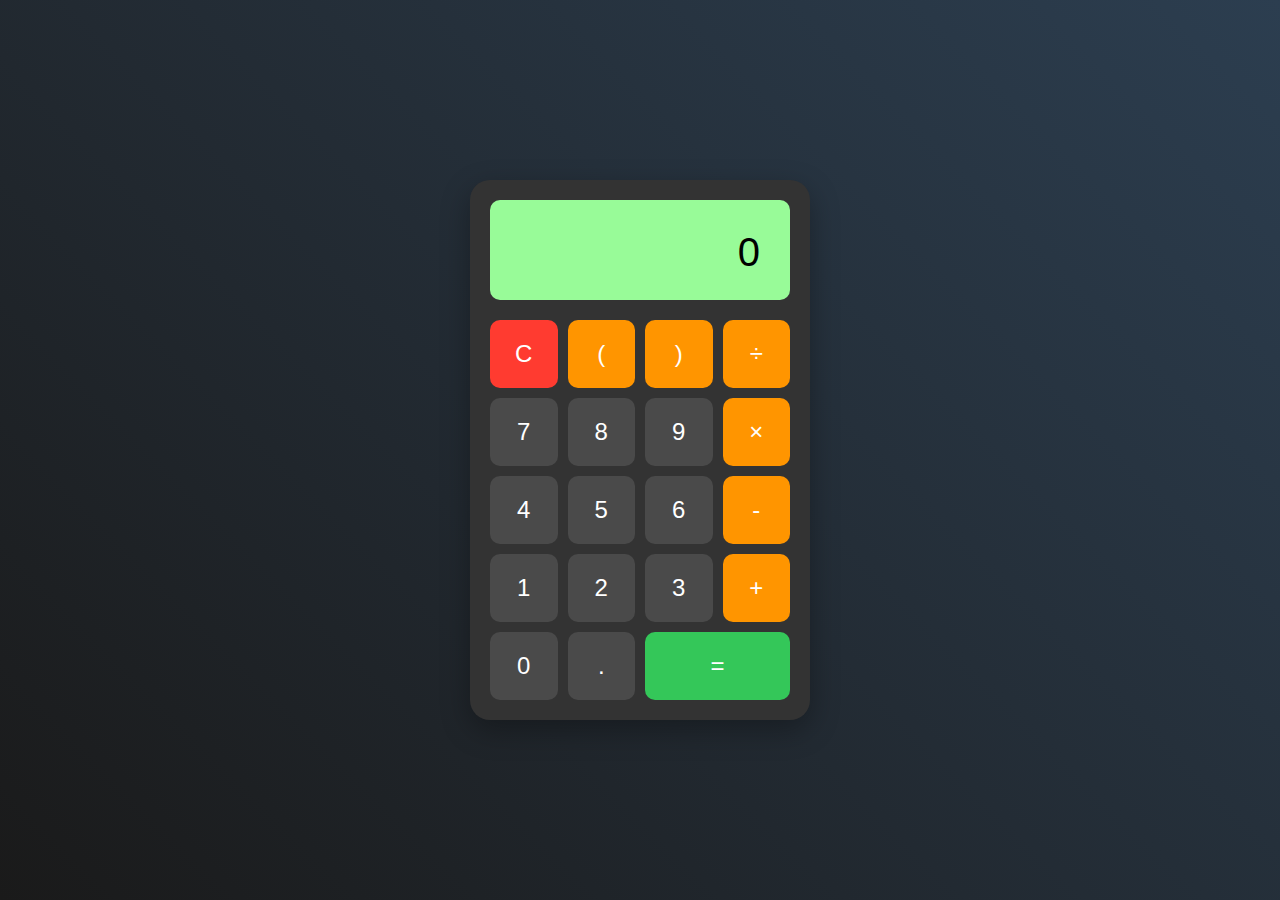
<file: index.html>
<!DOCTYPE html>
<html lang="zh-CN">
<head>
    <meta charset="UTF-8">
    <meta name="viewport" content="width=device-width, initial-scale=1.0">
    <title>现代计算器</title>
    <style>
        * {
            margin: 0;
            padding: 0;
            box-sizing: border-box;
            font-family: 'Segoe UI', sans-serif;
        }

        body {
            display: flex;
            justify-content: center;
            align-items: center;
            min-height: 100vh;
            background: linear-gradient(45deg, #1a1a1a, #2c3e50);
        }

        .calculator {
            background: #333;
            border-radius: 20px;
            padding: 20px;
            box-shadow: 0 10px 30px rgba(0, 0, 0, 0.3);
            width: 340px;
        }

        .display {
            background: #98fb98;
            padding: 30px;
            border-radius: 10px;
            margin-bottom: 20px;
            text-align: right;
            font-size: 2.5em;
            height: 100px;
            overflow: hidden;
        }

        .buttons {
            display: grid;
            grid-template-columns: repeat(4, 1fr);
            gap: 10px;
        }

        button {
            border: none;
            padding: 20px;
            font-size: 1.5em;
            border-radius: 10px;
            cursor: pointer;
            transition: 0.3s;
        }

        button:hover {
            opacity: 0.8;
            transform: translateY(-2px);
        }

        .number {
            background: #4a4a4a;
            color: white;
        }

        .operator {
            background: #ff9500;
            color: white;
        }

        .equal {
            background: #34c759;
            color: white;
        }

        .clear {
            background: #ff3b30;
            color: white;
        }

        .decimal {
            background: #4a4a4a;
            color: white;
        }
    </style>
</head>
<body>
    <div class="calculator">
        <div class="display">0</div>
        <div class="buttons">
            <button class="clear" onclick="clearDisplay()">C</button>
            <button class="operator" onclick="appendOperator('(')">(</button>
            <button class="operator" onclick="appendOperator(')')">)</button>
            <button class="operator" onclick="appendOperator('/')">÷</button>
            <button class="number" onclick="appendNumber('7')">7</button>
            <button class="number" onclick="appendNumber('8')">8</button>
            <button class="number" onclick="appendNumber('9')">9</button>
            <button class="operator" onclick="appendOperator('*')">×</button>
            <button class="number" onclick="appendNumber('4')">4</button>
            <button class="number" onclick="appendNumber('5')">5</button>
            <button class="number" onclick="appendNumber('6')">6</button>
            <button class="operator" onclick="appendOperator('-')">-</button>
            <button class="number" onclick="appendNumber('1')">1</button>
            <button class="number" onclick="appendNumber('2')">2</button>
            <button class="number" onclick="appendNumber('3')">3</button>
            <button class="operator" onclick="appendOperator('+')">+</button>
            <button class="number" onclick="appendNumber('0')">0</button>
            <button class="decimal" onclick="appendDecimal()">.</button>
            <button class="equal" onclick="calculate()" style="grid-column: span 2">=</button>
        </div>
    </div>

    <script>
        let display = document.querySelector('.display');
        let currentInput = '0';
        let shouldResetDisplay = false;

        function updateDisplay() {
            display.textContent = currentInput;
        }

        function appendNumber(number) {
            if (currentInput === '0' || shouldResetDisplay) {
                currentInput = number;
                shouldResetDisplay = false;
            } else {
                currentInput += number;
            }
            updateDisplay();
        }

        function appendOperator(operator) {
            currentInput += ` ${operator} `;
            shouldResetDisplay = false;
            updateDisplay();
        }

        function appendDecimal() {
            if (!currentInput.includes('.')) {
                currentInput += '.';
                updateDisplay();
            }
        }

        function calculate() {
            try {
                // 替换可视化符号为计算符号
                const expression = currentInput.replace(/×/g, '*').replace(/÷/g, '/');
                currentInput = eval(expression).toString();
                updateDisplay();
            } catch (error) {
                currentInput = '错误';
                updateDisplay();
                setTimeout(clearDisplay, 1500);
            }
            shouldResetDisplay = true;
        }

        function clearDisplay() {
            currentInput = '0';
            updateDisplay();
        }
    </script>
</body>
</html>
</file>
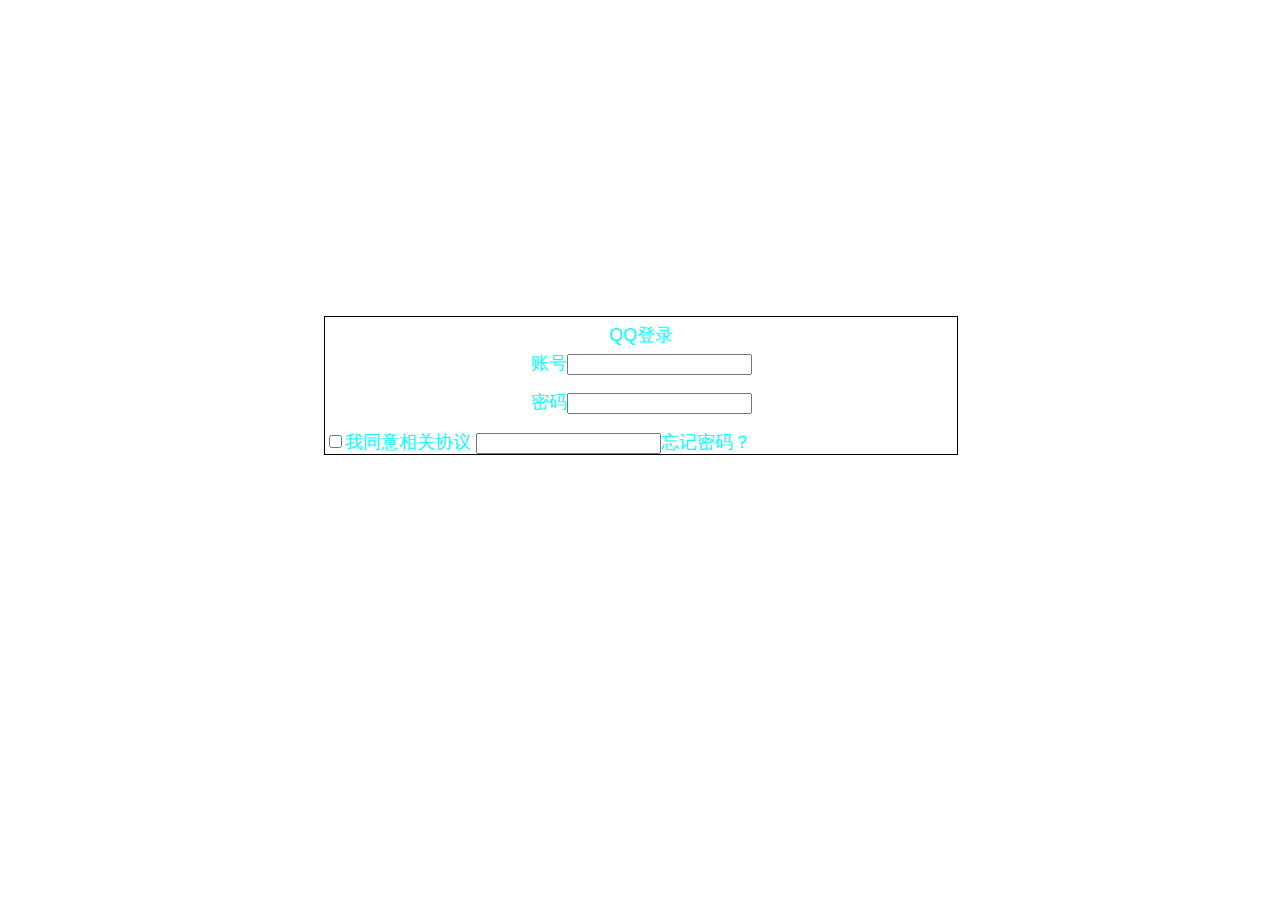
<file: denglu.html>
<!DOCTYPE html>
<html lang="en">
<head>
    <meta charset="UTF-8">
    <meta http-equiv="X-UA-Compatible" content="IE=edge">
    <meta name="viewport" content="width=device-width, initial-scale=1.0">
    <title>Document</title>
    <style>
        label{
            font-size: large;
            font-family: 'Franklin Gothic Medium', 'Arial Narrow', Arial, sans-serif;
            color: aqua;
            line-height: 1px;
            text-align: center;
        }
        form{
            border: 1px solid black;
            width: 50%;
            height: 50%;
            margin-top:25%;
            margin-left: 25%;
            margin-right: 25%;
            
        }
    </style>
</head>
<body>
    <form>
        <label>
            <p>QQ登录</p>
            <p> 账号<input type="text"></p>
            <p>密码<input type="password"></p>
            <input type="checkbox" name="" id="">我同意相关协议
            <input type="text">忘记密码？
        </label>
    </form>
</body>
</file>
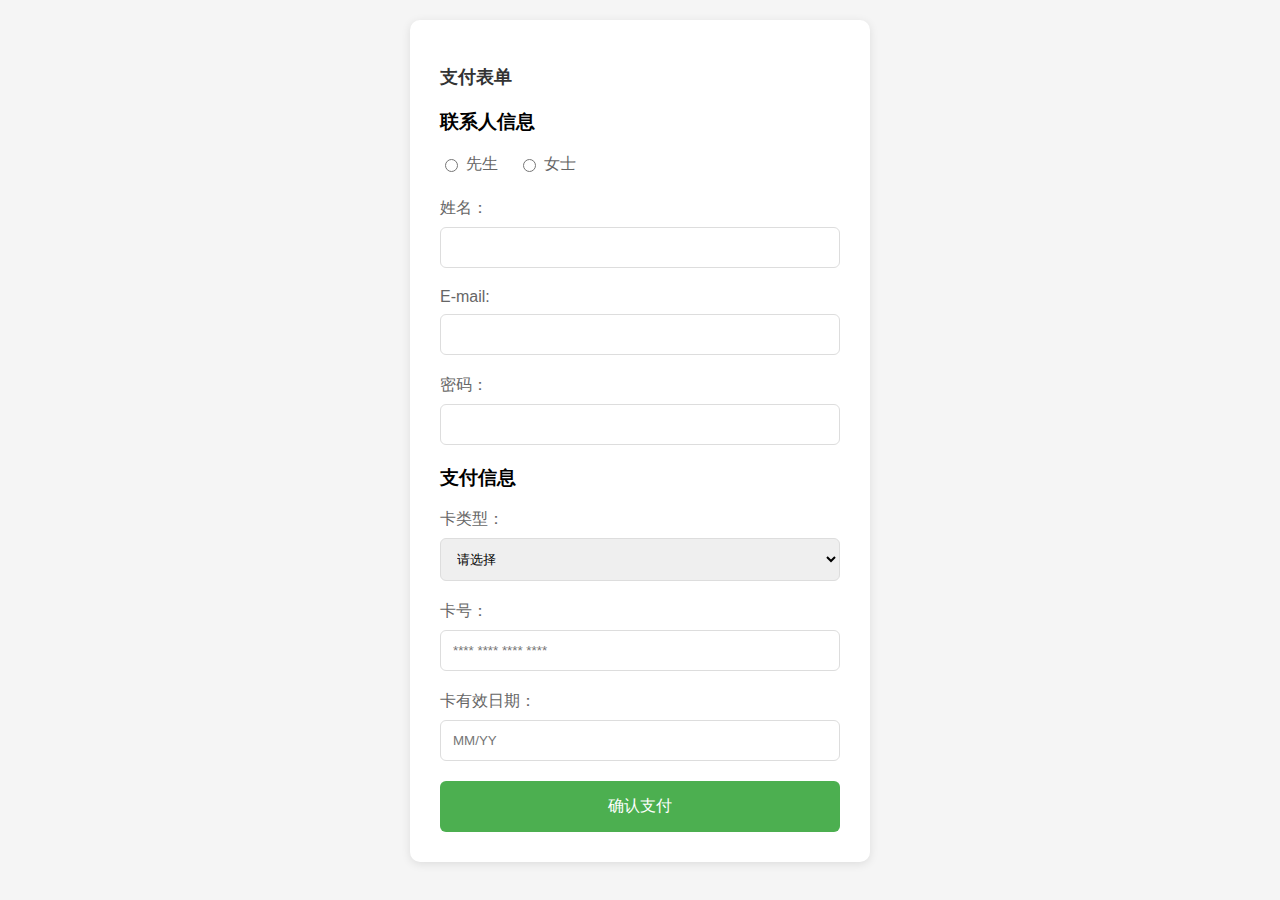
<file: form.html>
<!DOCTYPE html>
<html>
<head>
    <title>支付表单</title>
    <style>
        body {
            background: #f5f5f5;
            font-family: Arial, sans-serif;
        }

        .payment-form {
            background: white;
            border-radius: 10px;
            padding: 30px;
            max-width: 400px;
            margin: 20px auto;
            box-shadow: 0 2px 10px rgba(0,0,0,0.1);
        }

        h2 {
            color: #333;
            font-size: 18px;
            margin-bottom: 20px;
        }

        .form-group {
            margin-bottom: 20px;
        }

        label {
            display: block;
            color: #666;
            margin-bottom: 8px;
        }

        input, select {
            width: 100%;
            padding: 12px;
            border: 1px solid #ddd;
            border-radius: 6px;
            box-sizing: border-box;
        }

        .radio-group {
            display: flex;
            gap: 20px;
            margin-bottom: 15px;
        }

        .radio-group label {
            display: flex;
            align-items: center;
            gap: 5px;
        }

        input[type="radio"] {
            width: auto;
        }

        .confirm-btn {
            background: #4CAF50;
            color: white;
            padding: 15px;
            border: none;
            border-radius: 6px;
            width: 100%;
            font-size: 16px;
            cursor: pointer;
            transition: background 0.3s;
        }

        .confirm-btn:hover {
            background: #45a049;
        }

        .expiry-input {
            display: flex;
            gap: 10px;
        }
    </style>
</head>
<body>
    <div class="payment-form">
        <h2>支付表单</h2>
        
        <!-- 联系人信息 -->
        <div class="form-section">
            <h3>联系人信息</h3>
            <div class="radio-group">
                <label>
                    <input type="radio" name="title" required> 先生
                </label>
                <label>
                    <input type="radio" name="title" required> 女士
                </label>
            </div>

            <div class="form-group">
                <label>姓名：</label>
                <input type="text" required>
            </div>

            <div class="form-group">
                <label>E-mail:</label>
                <input type="email" required>
            </div>

            <div class="form-group">
                <label>密码：</label>
                <input type="password" required>
            </div>
        </div>

        <!-- 支付信息 -->
        <div class="form-section">
            <h3>支付信息</h3>
            
            <div class="form-group">
                <label>卡类型：</label>
                <select required>
                    <option value="">请选择</option>
                    <option>Visa</option>
                    <option>MasterCard</option>
                </select>
            </div>

            <div class="form-group">
                <label>卡号：</label>
                <input type="password" placeholder="****​ ​****​ ​****​ ​****" required>
            </div>

            <div class="form-group">
                <label>卡有效日期：</label>
                <input type="text" 
                       placeholder="MM/YY"
                       pattern="\d{2}/\d{2}"
                       required>
            </div>
        </div>

        <button class="confirm-btn">确认支付</button>
    </div>
</body>
</html>
</file>
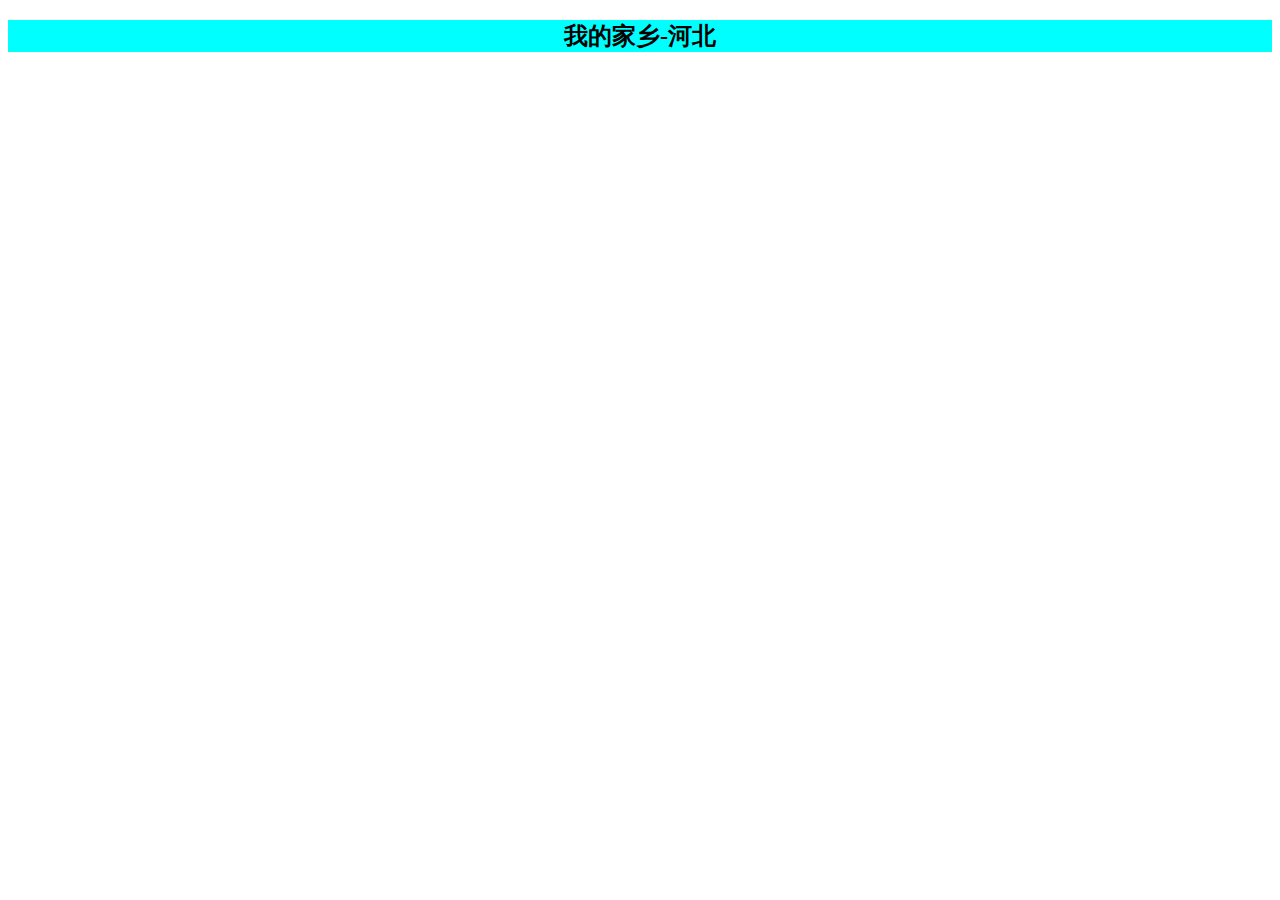
<file: hometown.html>
<!DOCTYPE html>
<html lang="en">
<head>
    <meta charset="UTF-8">
    <meta name="viewport" content="width=device-width, initial-scale=1.0">
    <title>hometown</title>
<style>
    .h2{
        background-color: aqua;
        text-align: center;
    }
</style>
</head>

<body>
   <div class="h2">
    <h2>我的家乡-河北</h2>
   </div> 
</body>
</html>
</file>
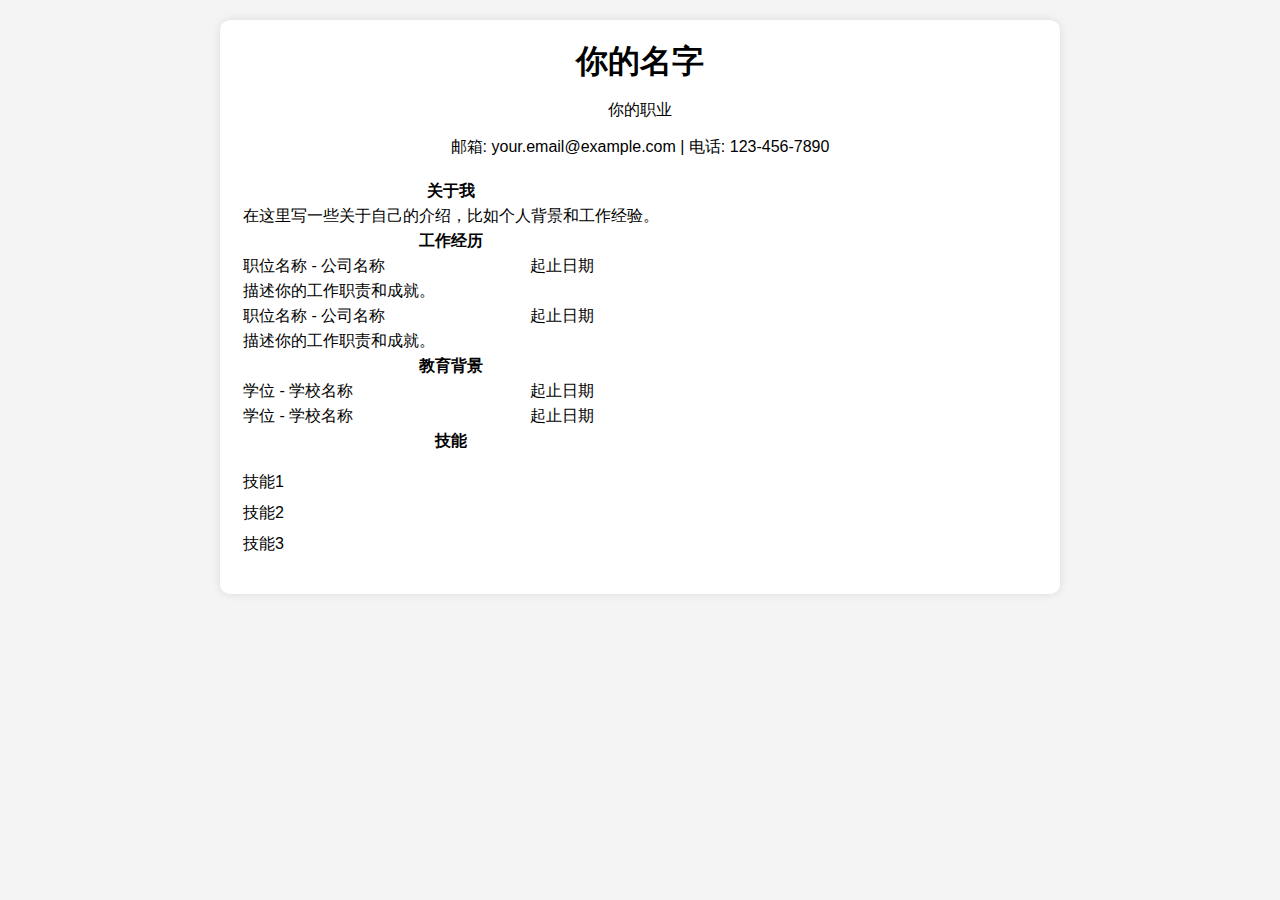
<file: index-1.html>
﻿<!DOCTYPE html>
<html lang="zh">

<head>
    <meta charset="UTF-8">
    <meta name="viewport" content="width=device-width, initial-scale=1.0">
    <link rel="stylesheet" href="styles.css">
    <title>个人简历</title>
</head>

<body>
    <div class="container">
        <header>
            <h1>你的名字</h1>
            <p>你的职业</p>
            <p>邮箱: your.email@example.com | 电话: 123-456-7890</p>
        </header>

        <table>
            <tr>
                <th colspan="2">关于我</th>
            </tr>
            <tr>
                <td colspan="2">在这里写一些关于自己的介绍，比如个人背景和工作经验。</td>
            </tr>
            <tr>
                <th colspan="2">工作经历</th>
            </tr>
            <tr>
                <td>职位名称 - 公司名称</td>
                <td>起止日期</td>
            </tr>
            <tr>
                <td colspan="2">描述你的工作职责和成就。</td>
            </tr>
            <tr>
                <td>职位名称 - 公司名称</td>
                <td>起止日期</td>
            </tr>
            <tr>
                <td colspan="2">描述你的工作职责和成就。</td>
            </tr>
            <tr>
                <th colspan="2">教育背景</th>
            </tr>
            <tr>
                <td>学位 - 学校名称</td>
                <td>起止日期</td>
            </tr>
            <tr>
                <td>学位 - 学校名称</td>
                <td>起止日期</td>
            </tr>
            <tr>
                <th colspan="2">技能</th>
            </tr>
            <tr>
                <td colspan="2">
                    <ul>
                        <li>技能1</li>
                        <li>技能2</li>
                        <li>技能3</li>
                    </ul>
                </td>
            </tr>
        </table>
    </div>
</body>

</html>
</file>
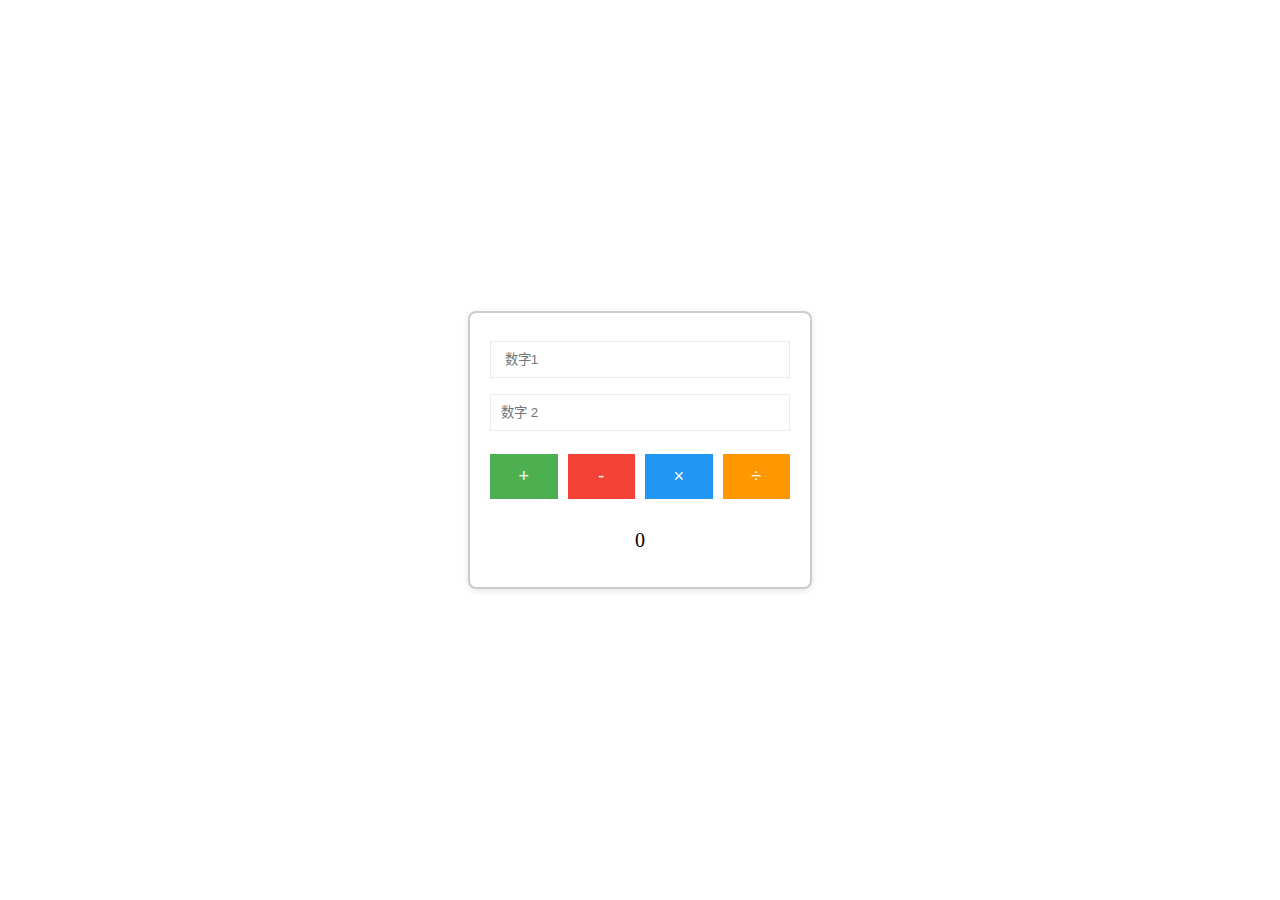
<file: jisuanqi.html>
<!DOCTYPE html>
<html lang="zh-CN">
<head>
    <meta charset="UTF-8">
    <meta name="viewport" content="width=device-width, initial-scale=1.0">
    <title>计算器</title>
    <style>
body {
    display: flex;
    justify-content: center;
    align-items: center;
    min-height: 100vh;
    margin: 0;
}
   
.calculator {
    width: 300px;
    padding: 20px;
   
    border: 2px solid #ccc;      
    border-radius: 8px;           
    box-shadow: 0 2px 6px rgba(0,0,0,0.1);
}

    input[type="number"] {
        width: 100%;
        padding: 10px;
        margin: 8px 0;
        border: 1px solid rgb(240, 234, 234);
        box-sizing: border-box;
    }

    .buttons {
        display: flex;
        gap: 10px;
        margin: 15px 0;
    }

    button {
        flex: 1;
        padding: 12px;
        border: none;
        color: white;
        font-size: 18px;
    }

    .jia { background: #4CAF50; }
    .jian { background: #f44336; }
    .cheng { background: #2196F3; }
    .chu { background: #FF9800; }

    .result {
        padding: 15px;
        text-align: center;
        font-size: 20px;
    }

    .error {
        color: red;
    }


    </style>
</head>
<body>
    <div class="calculator">
        <div>
            <input type="number" id="number1" placeholder=" 数字1">
            <input type="number" id="number2" placeholder="数字 2">
        </div>
        <div class="buttons">
            <button class="jia" onclick="calculate('+')">+</button>
            <button class="jian" onclick="calculate('-')">-</button>
            <button class="cheng" onclick="calculate('*')">×</button>
            <button class="chu" onclick="calculate('/')">÷</button>
        </div>
        <div class="result" id="result">0</div>
    </div>

    <script>
        const resultElement = document.getElementById('result');
        
        function calculate(operation) {
            const num1 = parseFloat(document.getElementById('number1').value);
            const num2 = parseFloat(document.getElementById('number2').value);
            resultElement.classList.remove('error');
            if (isNaN(num1) || isNaN(num2)) {
                showError("请输入有效数字");
                return;
            }
            try {
                let result;
                switch(operation) {
                    case '+':
                        result = num1 + num2; 
                        break;
                    case '-':
                        result = num1 - num2;  
                    case '*':
                        result = num1 * num2;  
                        break;
                    case '/':
                        if (num2 === 0) {     
                            showError("除数不能为零");
                            return;
                        }
                        result = num1 / num2;
                        break;
                    default:
                        throw new Error('无效操作符');
                }
    
                if (!isFinite(result)) {
                    throw new Error('结果超出范围');
                }
                resultElement.textContent = formatResult(result);
            } catch (error) {
                const message = error.message === '结果超出范围' ? error.message : '计算错误';
                showError(message);
            }
        }
        function showError(message) {
            resultElement.textContent = message;
            resultElement.classList.add('error');
        }
        function formatResult(result) {
            const rounded = Number(result.toFixed(4));
            return rounded % 1 === 0 ? 
                rounded.toString() : 
                rounded.toLocaleString().replace(/\.?0+$/, '');
        }
    </script>
</body>
</html>
</file>
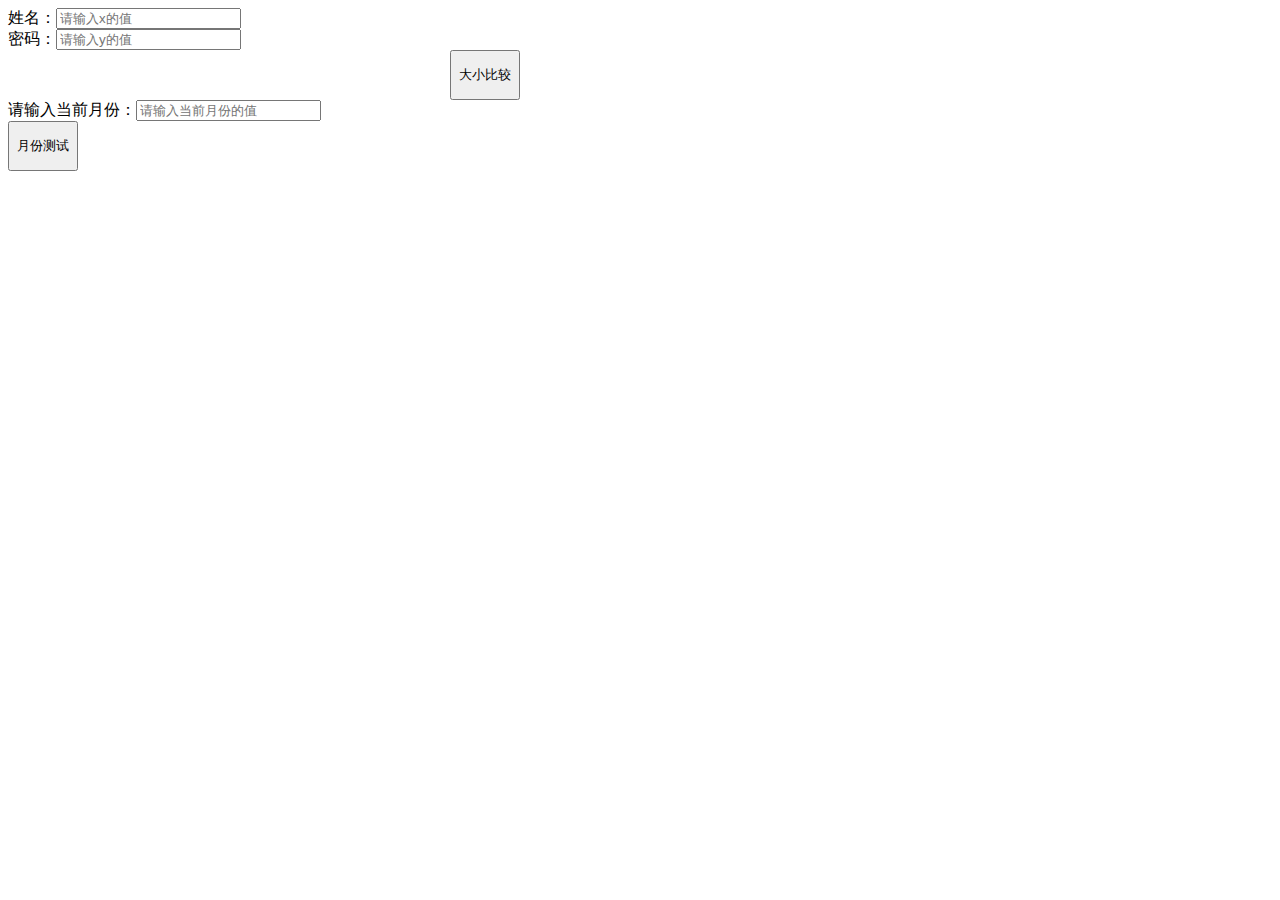
<file: js.html>
<!DOCTYPE html>
<html lang="en">
<head>
    <meta charset="UTF-8">
    <meta http-equiv="X-UA-Compatible" content="IE=edge">
    <meta name="viewport" content="width=device-width, initial-scale=1.0">
    <title>Document</title>
    <style>
        .box2{
            margin-left: 200px;
        }
        form{
            border: 2px solid blue;
            padding: 10px;
            margin:300px;
            width: 60%;
        }
    </style>
</head>
<body>
    <div>
        姓名：<input type="text" placeholder="请输入x的值" name="x" id="x"><br>
        密码：<input type="text" placeholder="请输入y的值" name="y" id="y"><br>
        <button style="margin-left: 35%; height: 50px; width: 70px;" onclick="aa()">大小比较</button>
    </div>
    <div>
        请输入当前月份：<input type="text" placeholder="请输入当前月份的值" id="month"><br>
        <button style="height: 50px; width: 70px;" onclick="bb()">月份测试</button>
    </div>
    <script>
        function aa() {
            var x = document.getElementById("x").value;
            var y = document.getElementById("y").value;
            if (x > y) {
                alert("x大于y");
            } else if (x < y) {
                alert("x小于y");
            } else {
                alert("x等于y");
            }
        }

        function bb() {
            var month = document.getElementById("month").value;
            switch (month) {
                case "1":                            //判断月份
                    alert("1月份");
                    break;
                case "2":
                    alert("2月份");
                    break;
                case "3":
                    alert("3月份");
                    break;
                case "4":
                    alert("4月份");
                    break;
                case "5":
                    alert("5月份");
                    break;                 //结束判断
                default:
                    alert("月份输入错误");      //输入错误提示
            }
        }
    </script>
</body>
</html>
</file>
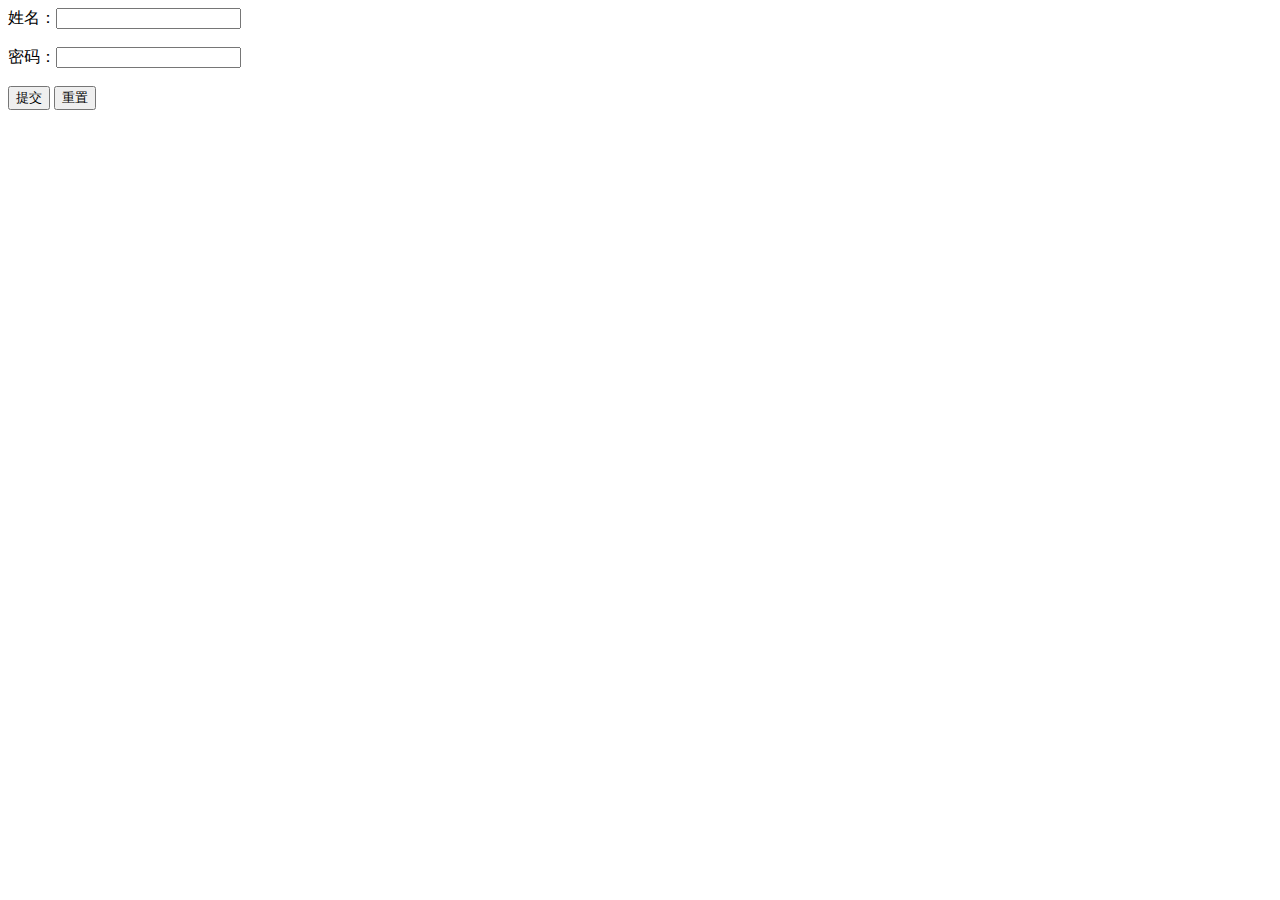
<file: test.html>
<!DOCTYPE html>
<html lang="en">
<head>
    <meta charset="UTF-8">
    <meta http-equiv="X-UA-Compatible" content="IE=edge">
    <meta name="viewport" content="width=<device-width>, initial-scale=1.0">
    <title>三次登录</title>
</head>
<body>
    <form action="" method="POST" id="myForm" name="myForm">
    姓名：<input type="text" name="name" id="name"><br><br>
    密码：<input type="password" name="password1" id="password"><br><br>

    <input type="button" value="提交" onclick="aa()"> 
    <input type="reset" value="重置">
    </form>
    <script> 
      i=3;
    function aa() {
      
        x=document.getElementById("name").value;
      //  y=document.getElementById("password");
        y=myForm.password.value;
        if(x=="admin" && y=="123456") { window.location.href="111.png"; }
        else { 
           {    alert("你还有"+i+"次机会"); 
                x=document.getElementById("name").value;
               y=document.getElementById("password").value;
                if(x=="admin" && y=="123456") { window.location.href="111.png"; }
               i--;
               

            }
            
        }}
    </script>
</body>
</html>
</file>
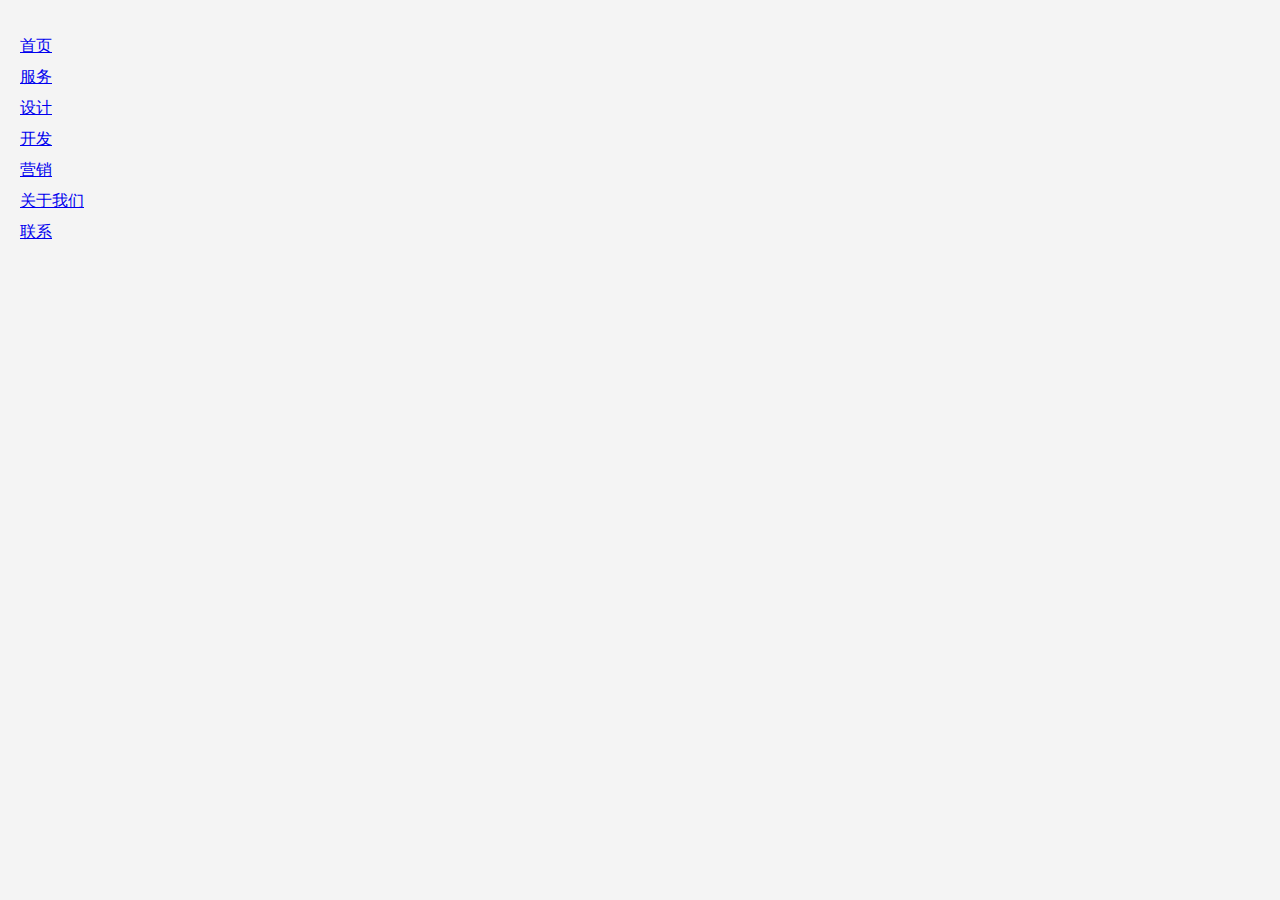
<file: test1.html>
<!DOCTYPE html>
<html lang="zh">

<head>
    <meta charset="UTF-8">
    <meta name="viewport" content="width=device-width, initial-scale=1.0">
    <title>下拉菜单示例</title>
    <link rel="stylesheet" href="styles.css">
</head>

<body>
    <div class="navbar">
        <ul>
            <li><a href="#">首页</a></li>
            <li>
                <a href="#">服务</a>
                <ul class="dropdown">
                    <li><a href="#">设计</a></li>
                    <li><a href="#">开发</a></li>
                    <li><a href="#">营销</a></li>
                </ul>
            </li>
            <li><a href="#">关于我们</a></li>
            <li><a href="#">联系</a></li>
        </ul>
    </div>
</body>

</html>
</file>
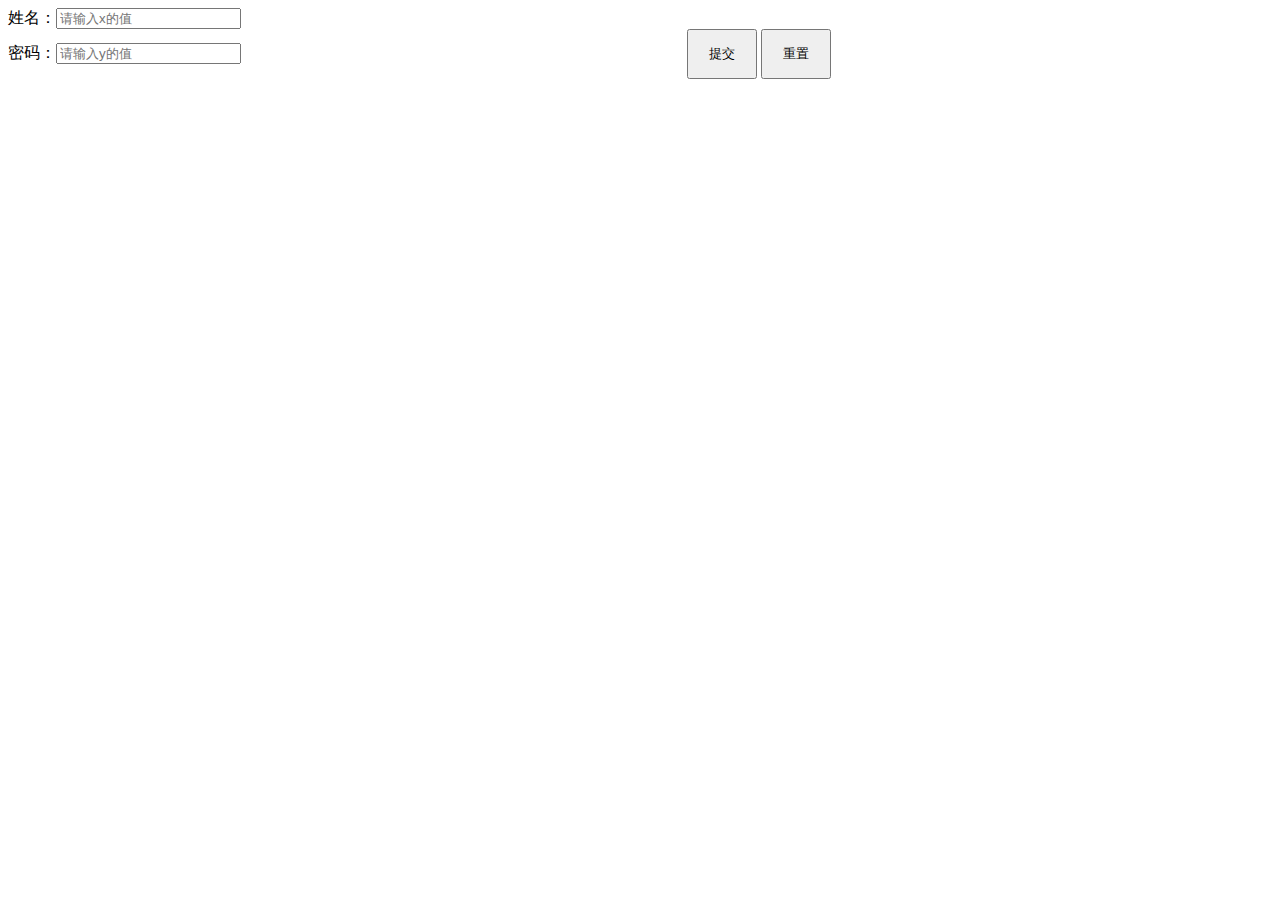
<file: text.html>
<!DOCTYPE html>
<html lang="en">
<head>
    <meta charset="UTF-8">
    <meta http-equiv="X-UA-Compatible" content="IE=edge">
    <meta name="viewport" content="width=device-width, initial-scale=1.0">
    <title>Document</title>
    <style>
        .box2{
            margin-left: 200px;
        }
      form{
        border: 2px solid blue;
        padding: 10px;
        margin:300px;
        width: 60%;

      }
    </style>
</head>
<body >
    姓名：<input type="text" placeholder="请输入x的值"></br>
    密码：<input type="text" placeholder="请输入y的值">
    <button style="margin-left: 35%; height: 50px; width: 70px;" onclick="aa()">提交</button>
    <button style=" height: 50px; width: 70px;">重置</button>
</div>
    </form>
    <script>
        function aa() {
        ?xy的值怎么取得
           if (x>y) {alert("x大于y");}
           else if (x<y) {alert("x小于y");}
           else {alert("x等于y");}

        }
    </script></body>
</html>
</file>
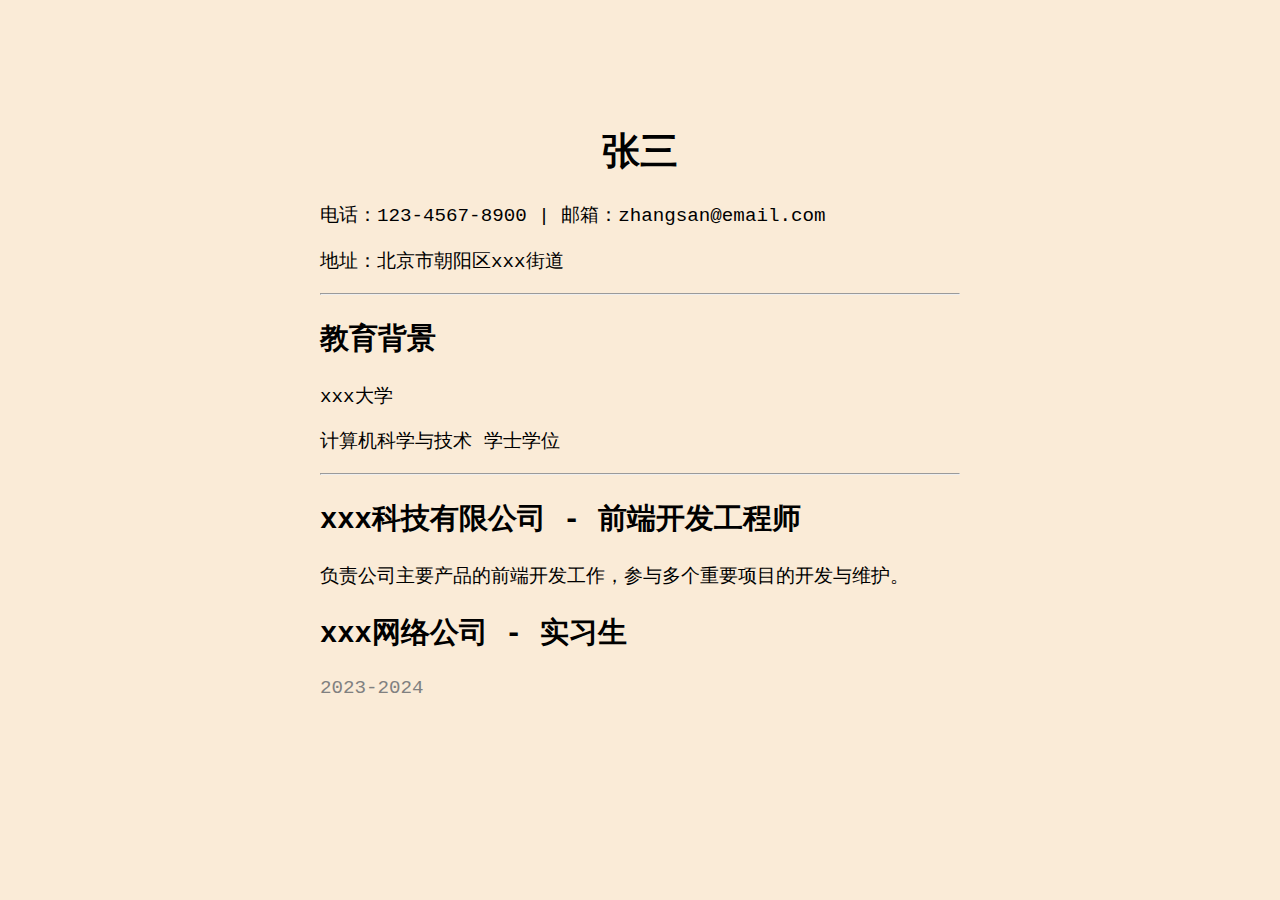
<file: text1.html>
<!DOCTYPE html>
<html lang="en">
<head>
    <meta charset="UTF-8">
    <meta name="viewport" content="width=device-width, initial-scale=1.0">
    <title>个人简历</title>
    <link rel="stylesheet" href="style1.css">
    
</head>
<body>
<div class="div">
    <h1>张三</h1>
    <p>电话：123-4567-8900 | 邮箱：zhangsan@email.com</p>
    <p>地址：北京市朝阳区xxx街道</p>
</div>
<div>
    <hr>
    <h2>教育背景</h2>
    <p>xxx大学</p>
    <p>计算机科学与技术 学士学位</p>
</div>
<div>
    <hr>
    <h2>xxx科技有限公司 - 前端开发工程师</h3>
    <p>负责公司主要产品的前端开发工作，参与多个重要项目的开发与维护。</p>
</div>
<div >
    <h2>xxx网络公司 - 实习生</h2>
    <div class="date">2023-2024</div>
</div>
</body>
</html>
</file>
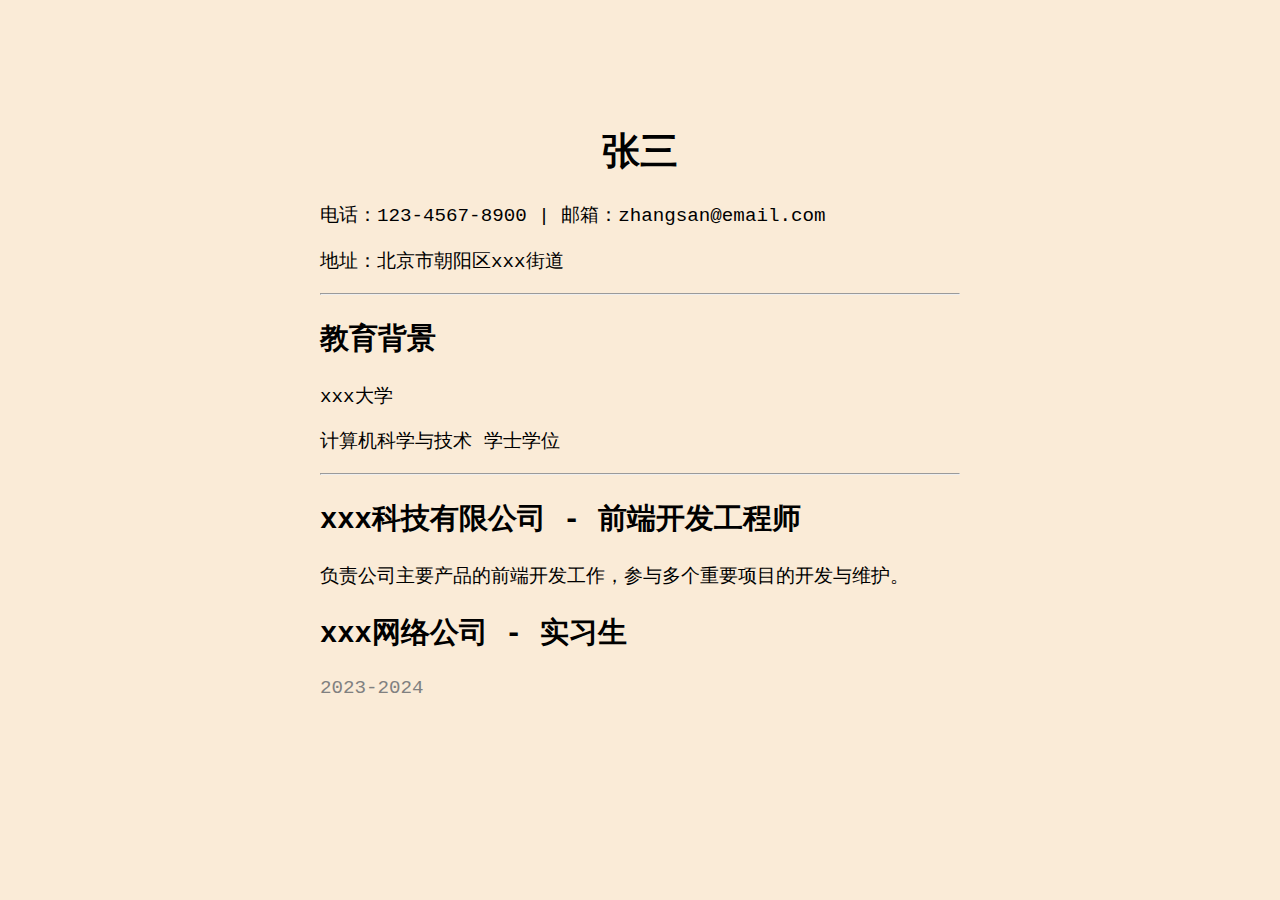
<file: 个人简介.html>
<!DOCTYPE html>
<html lang="en">
<head>
    <meta charset="UTF-8">
    <meta name="viewport" content="width=device-width, initial-scale=1.0">
    <title>个人简历</title>
    <link rel="stylesheet" href="style1.css">
    
</head>
<body>
<div class="div">
    <h1>张三</h1>
    <p>电话：123-4567-8900 | 邮箱：zhangsan@email.com</p>
    <p>地址：北京市朝阳区xxx街道</p>
</div>
<div>
    <hr style="background-color: aqua;">
    <h2 class="section-title">教育背景</h2>
    <p>xxx大学</p>
    <p>计算机科学与技术 学士学位</p>
</div>
<div>
    <hr>
    <h2>xxx科技有限公司 - 前端开发工程师</h3>
    <p>负责公司主要产品的前端开发工作，参与多个重要项目的开发与维护。</p>
</div>
<div >
    <h2>xxx网络公司 - 实习生</h2>
    <div class="date">2023-2024</div>
</div>
</body>
</html>
</file>
<file: styles.css>
body {
    font-family: Arial, sans-serif;
    background-color: #f4f4f4;
    margin: 0;
    padding: 20px;
}

.container {
    max-width: 800px;
    margin: auto;
    background: white;
    padding: 20px;
    border-radius: 10px;
    box-shadow: 0 0 10px rgba(0, 0, 0, 0.1);
}

header {
    text-align: center;
    margin-bottom: 20px;
}

h1 {
    margin: 0;
}

h2 {
    border-bottom: 2px solid #4CAF50;
    padding-bottom: 5px;
}

ul {
    list-style-type: none;
    padding: 0;
}

li {
    margin: 10px 0;
}

.about,
.experience,
.education,
.skills {
    margin-bottom: 20px;
}
</file>
<file: style1.css>
body{
  background-color:antiquewhite;
  margin: auto;
  width: 50%;
  font-size: larger;
  font-family: 'Courier New', Courier, monospace;
}

  .div{
      padding-top: 100px;
      
  }
h1{
  text-align: center;
}
.date{
  color: grey;
}
</file>
